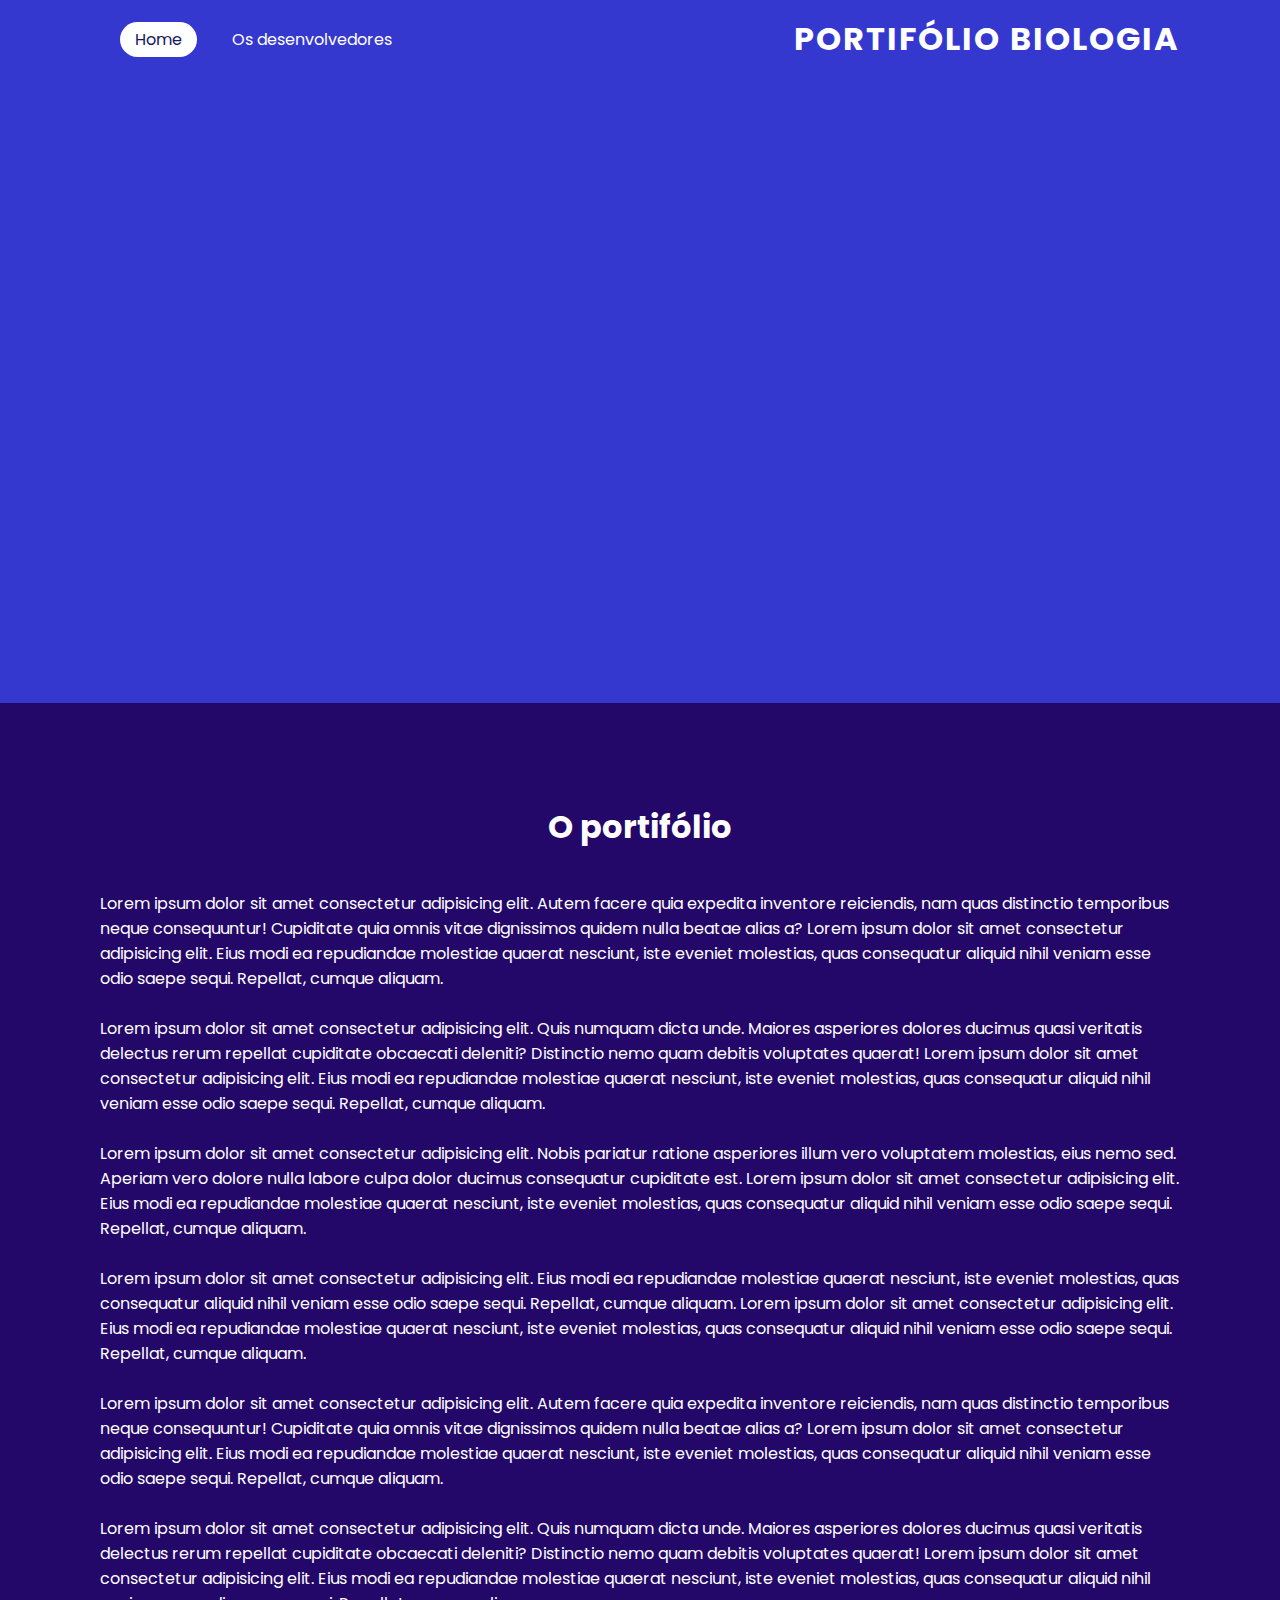
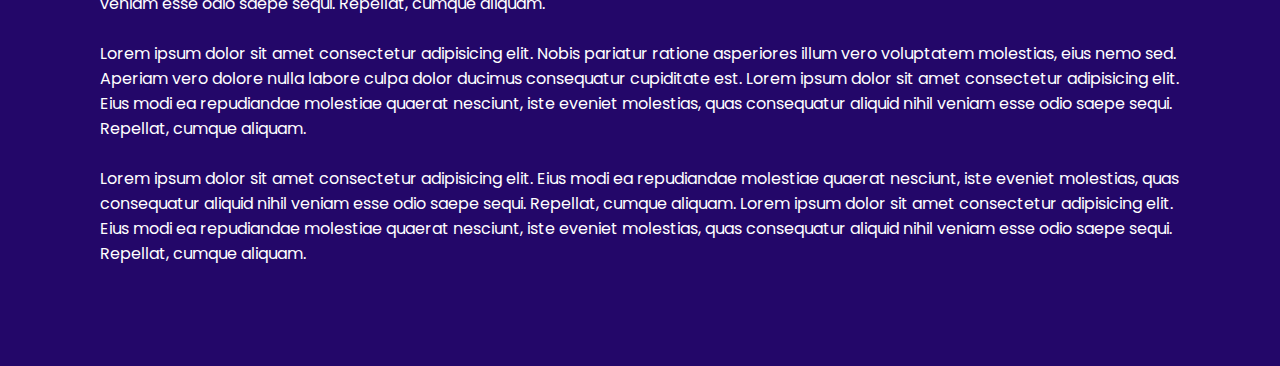
<file: Portif. Bio/index.html>
<!DOCTYPE html>
<html lang="pt-br">
<head>
    <meta charset="UTF-8">
    <meta http-equiv="X-UA-Compatible" content="IE=edge">
    <meta name="viewport" content="width=device-width, initial-scale=1.0">
    <link rel="stylesheet" href="style.css">
    <link rel="shortcut icon" href="assets/favicon.ico" type="image/x-icon">
    <title>Portifólio Biologia</title>
</head>
<body>
    <header>
        <ul class="menu">
            <li><a href="index.html" class="ON">Home</a></li>
            <li><a href="Menu/sobre_os_desenvolvedores/sobreDev.html">Os desenvolvedores</a></li>
        </ul>
        <a href="" class="logo">Portifólio biologia</a>
    </header>
    <main>
        <br>
        <br>
        <br>
        <br>
        <br>
        <br>
        <br>
        <br>
        <br>
        <br>
        <br>
        <br>
        <br>
        <br>
        <br>
        <br>
        <br>
        <br>
        <br>
        <br>
        <br>
        <br>
        <br>
        <br>
        <br>
        <div class="sec" id="portifolio">
            <center><h2 class="subtit">O portifólio</h2></center>
            <p>
                Lorem ipsum dolor sit amet consectetur adipisicing elit. Autem facere quia expedita inventore reiciendis, nam quas 
                distinctio temporibus neque consequuntur! Cupiditate quia omnis vitae dignissimos quidem nulla beatae alias a?
                Lorem ipsum dolor sit amet consectetur adipisicing elit. Eius modi ea repudiandae molestiae quaerat nesciunt, iste eveniet 
                molestias, quas consequatur aliquid nihil veniam esse odio saepe sequi. Repellat, cumque aliquam.
            </p>
            <br>
            <p>
                Lorem ipsum dolor sit amet consectetur adipisicing elit. Quis numquam dicta unde. Maiores asperiores dolores 
                ducimus quasi veritatis delectus rerum repellat cupiditate obcaecati deleniti? Distinctio nemo quam debitis voluptates quaerat!
                Lorem ipsum dolor sit amet consectetur adipisicing elit. Eius modi ea repudiandae molestiae quaerat nesciunt, iste eveniet 
                molestias, quas consequatur aliquid nihil veniam esse odio saepe sequi. Repellat, cumque aliquam.
            </p>
            <br>
            <p>
                Lorem ipsum dolor sit amet consectetur adipisicing elit. Nobis pariatur ratione asperiores illum vero voluptatem molestias, 
                eius nemo sed. Aperiam vero dolore nulla labore culpa dolor ducimus consequatur cupiditate est.
                Lorem ipsum dolor sit amet consectetur adipisicing elit. Eius modi ea repudiandae molestiae quaerat nesciunt, iste eveniet 
                molestias, quas consequatur aliquid nihil veniam esse odio saepe sequi. Repellat, cumque aliquam.
            </p>
            <br>
            <p>
                Lorem ipsum dolor sit amet consectetur adipisicing elit. Eius modi ea repudiandae molestiae quaerat nesciunt, iste eveniet 
                molestias, quas consequatur aliquid nihil veniam esse odio saepe sequi. Repellat, cumque aliquam.
                Lorem ipsum dolor sit amet consectetur adipisicing elit. Eius modi ea repudiandae molestiae quaerat nesciunt, iste eveniet 
                molestias, quas consequatur aliquid nihil veniam esse odio saepe sequi. Repellat, cumque aliquam.
            </p>
            <br>
            <p>
                Lorem ipsum dolor sit amet consectetur adipisicing elit. Autem facere quia expedita inventore reiciendis, nam quas 
                distinctio temporibus neque consequuntur! Cupiditate quia omnis vitae dignissimos quidem nulla beatae alias a?
                Lorem ipsum dolor sit amet consectetur adipisicing elit. Eius modi ea repudiandae molestiae quaerat nesciunt, iste eveniet 
                molestias, quas consequatur aliquid nihil veniam esse odio saepe sequi. Repellat, cumque aliquam.
            </p>
            <br>
            <p>
                Lorem ipsum dolor sit amet consectetur adipisicing elit. Quis numquam dicta unde. Maiores asperiores dolores 
                ducimus quasi veritatis delectus rerum repellat cupiditate obcaecati deleniti? Distinctio nemo quam debitis voluptates quaerat!
                Lorem ipsum dolor sit amet consectetur adipisicing elit. Eius modi ea repudiandae molestiae quaerat nesciunt, iste eveniet 
                molestias, quas consequatur aliquid nihil veniam esse odio saepe sequi. Repellat, cumque aliquam.
            </p>
            <br>
            <p>
                Lorem ipsum dolor sit amet consectetur adipisicing elit. Nobis pariatur ratione asperiores illum vero voluptatem molestias, 
                eius nemo sed. Aperiam vero dolore nulla labore culpa dolor ducimus consequatur cupiditate est.
                Lorem ipsum dolor sit amet consectetur adipisicing elit. Eius modi ea repudiandae molestiae quaerat nesciunt, iste eveniet 
                molestias, quas consequatur aliquid nihil veniam esse odio saepe sequi. Repellat, cumque aliquam.
            </p>
            <br>
            <p>
                Lorem ipsum dolor sit amet consectetur adipisicing elit. Eius modi ea repudiandae molestiae quaerat nesciunt, iste eveniet 
                molestias, quas consequatur aliquid nihil veniam esse odio saepe sequi. Repellat, cumque aliquam.
                Lorem ipsum dolor sit amet consectetur adipisicing elit. Eius modi ea repudiandae molestiae quaerat nesciunt, iste eveniet 
                molestias, quas consequatur aliquid nihil veniam esse odio saepe sequi. Repellat, cumque aliquam.
            </p>
        </div>
    </main>
</body>
</html>
</file>
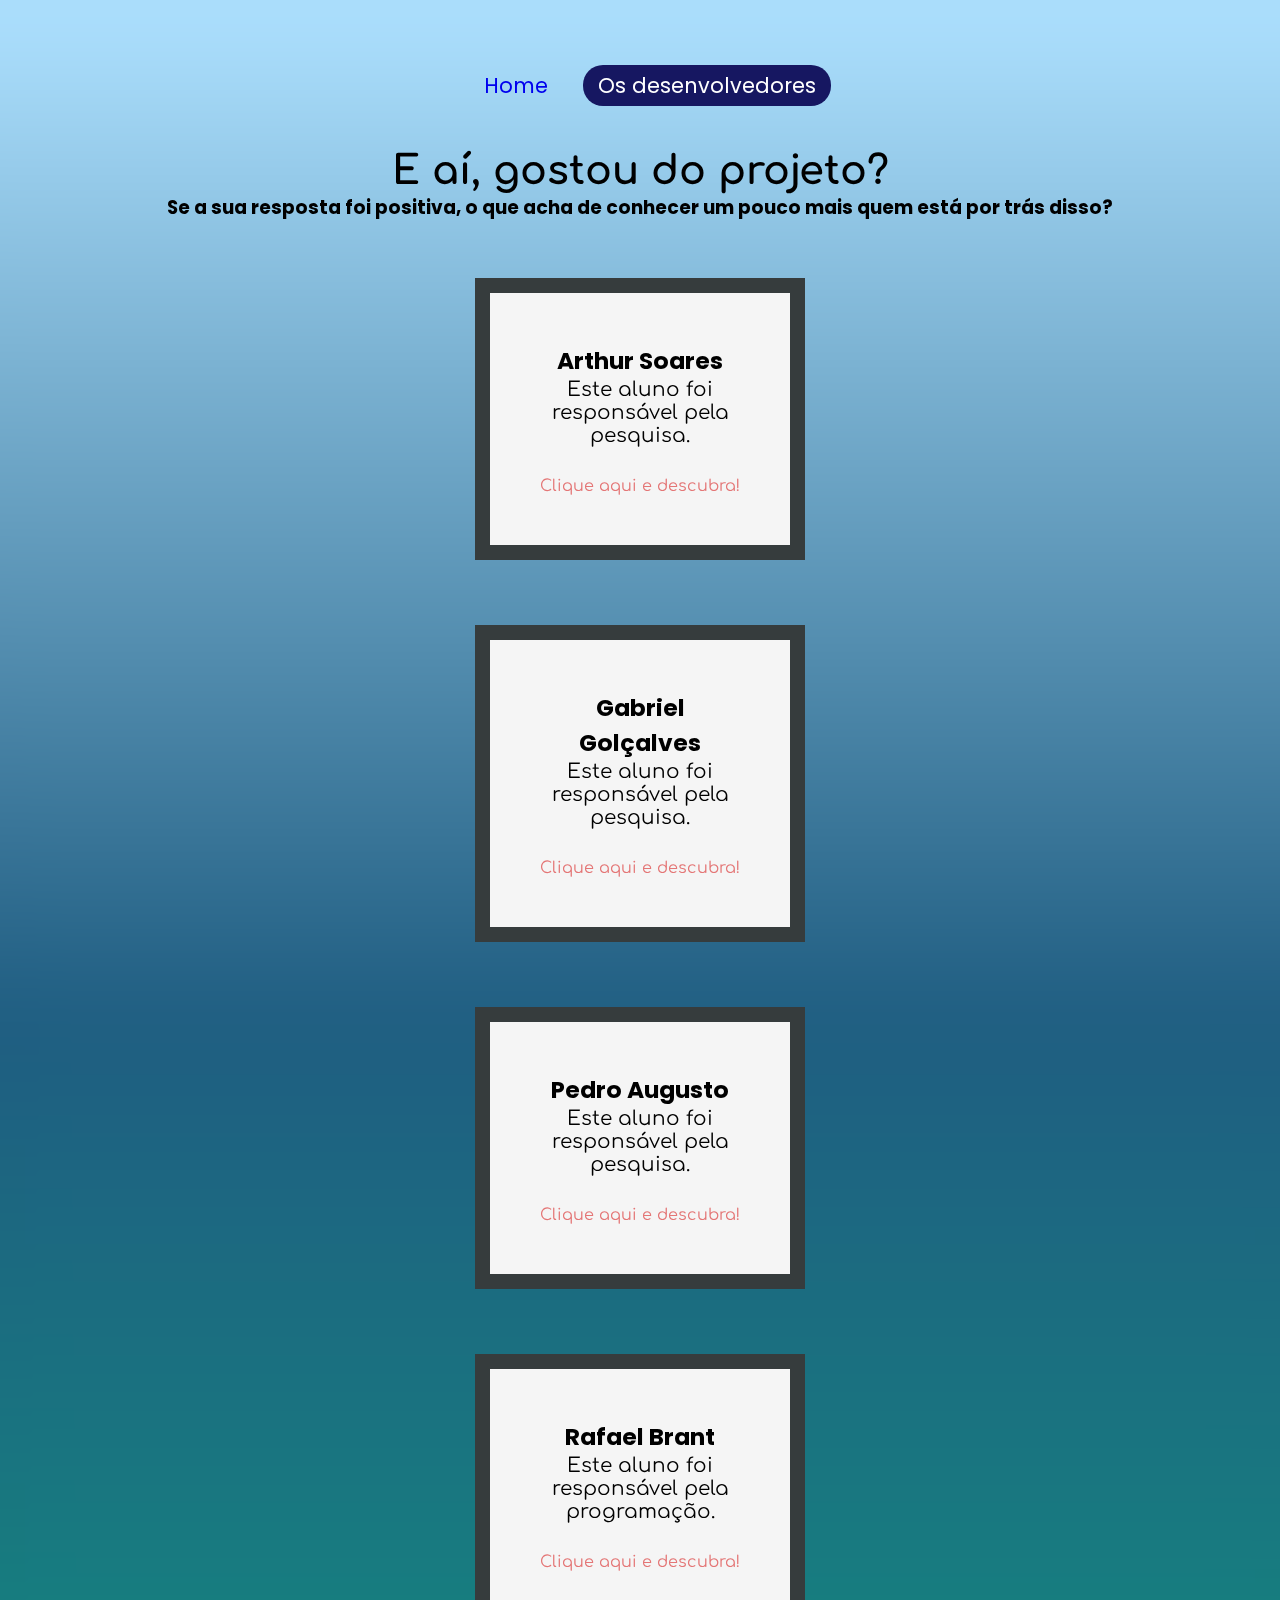
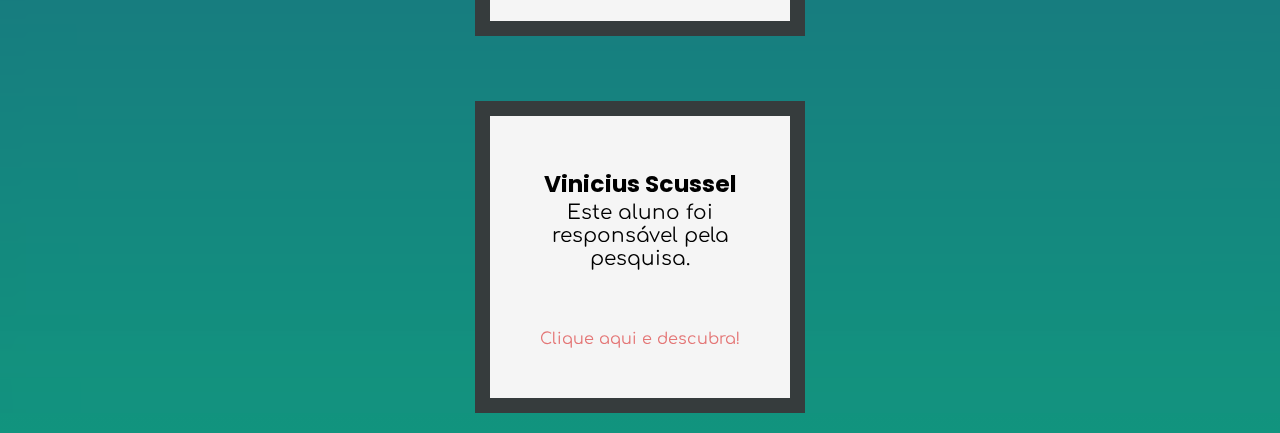
<file: Menu/sobre_os_desenvolvedores/sobreDev.html>
<!DOCTYPE html>
<html lang="pt-br">
<head>
    <meta charset="UTF-8">
    <meta http-equiv="X-UA-Compatible" content="IE=edge">
    <meta name="viewport" content="width=device-width, initial-scale=1.0">
    <link rel="shortcut icon" href="../../assets/favicon.ico" type="image/x-icon">
    <link rel="stylesheet" href="../../style.css">
    <title>Portifólio Biologia</title>
</head>
<body>
    <header>
        <div>
            <ul class="menu">
                <li><a href="../../index.html">Home</a></li>
                <li><a href="sobreDev.html" class="ON">Os desenvolvedores</a></li>
            </ul>
        </div>
    </header>
    <br>
    <main>
        <div>
            <center><h2 class="tit">E aí, gostou do projeto?</h3></center>
            <center>
                <h3 class="subtit">
                    Se a sua resposta foi positiva, o que acha de conhecer um pouco mais quem está por trás disso?
                </h3>
            </center>
        </div>
        <br>
        <br>
        <div>
            <div class="dev1">
                <h3>Arthur Soares</h3>
                <p class="textSobre">
                    Este aluno foi responsável pela pesquisa.
                </p>
                <br>
                <p class="hover1">Clique aqui e descubra!</p>
                <div class="sobreMim1">
                    <img src="../../assets/foto_arthur.png" alt="Arthur Soares">
                    <br>
                    <br>
                    <p class="textSobre">
                        Este sou eu! Tenho 16 anos, sou aluno do 1º ano do ensino médio no IFTM(Instituto Federal do Triângulo mineiro) Parque
                        tecnoloógico, situado dentro da cidade de Uberaba.
                    </p>
                    <p class="textSobre">
                        Minha participação nesse projeto foi na área de pesquisa, e ao finalizar, consegu concluir que:
                    </p>
                </div>
            </div>
            <br>
            <div class="dev2">
                <h3>Gabriel Golçalves</h3>
                <p class="textSobre">
                    Este aluno foi responsável pela pesquisa.
                </p>
                <br>
                <p class="hover2">Clique aqui e descubra!</p>
                <div class="sobreMim2">
                    <img src="../../assets/foto_gabriel.jpg" alt="Gabriel Golçalves">
                    <br>
                    <br>
                    <p class="textSobre">
                        Este sou eu! Tenho 16 anos, sou aluno do 1º ano do ensino médio no IFTM(Instituto Federal do Triângulo mineiro) Parque 
                        tecnoloógico, situado dentro da cidade de Uberaba.
                    </p>
                    <p class="textSobre">
                        Minha participação nesse projeto foi na área de pesquisa, e ao finalizar, consegu concluir que:
                    </p>
                </div>
            </div>
            <br>
            <div class="dev3">
                <h3>Pedro Augusto</h3>
                <p class="textSobre">
                    Este aluno foi responsável pela pesquisa.
                </p>
                <br>
                <p class="hover3">Clique aqui e descubra!</p>
                <div class="sobreMim3">
                    <img src="../../assets/foto_pedro.png" alt="Pedro Augusto">
                    <br>
                    <br>
                    <p class="textSobre">
                        Este sou eu! Tenho 16 anos, sou aluno do 1º ano do ensino médio no IFTM(Instituto Federal do Triângulo mineiro) Parque 
                        tecnoloógico, situado dentro da cidade de Uberaba.
                    </p>
                    <p class="textSobre">
                        Minha participação nesse projeto foi na área de pesquisa, e ao finalizar, consegu concluir que:
                    </p>
                </div>
            </div>
            <br>
            <div class="dev4">
                <h3>Rafael Brant</h3>
                <p class="textSobre">
                    Este aluno foi responsável pela programação.
                </p>
                <br>
                <p class="hover4">Clique aqui e descubra!</p>
                <div class="sobreMim4">
                    <img src="../../assets/foto_rafael.jpg" alt="Rafael Brant">
                    <br>
                    <br>
                    <p class="textSobre">
                        Este sou eu! Tenho 16 anos, sou aluno do 1º ano do ensino médio no IFTM(Instituto Federal do Triângulo mineiro) Parque 
                        tecnoloógico, situado dentro da cidade de Uberaba.
                    </p>
                    <p class="textSobre">
                        Minha participação nesse projeto foi na área de desenvolvimento web, e ao finalizar, consegu concluir que:
                    </p>
                </div>
            </div>
            <br>
            <div class="dev5">
                <h3>Vinicius Scussel</h3>
                <p class="textSobre">
                    Este aluno foi responsável pela pesquisa.
                </p>
                <br>
                <br>
                <p class="hover5">Clique aqui e descubra!</p>
                <div class="sobreMim5">
                    <img src="../../assets/foto_vinicius.jpg" alt="Vinicius Scussel">
                    <br>
                    <p class="textSobre">
                        Este sou eu! Tenho 16 anos, sou aluno do 1º ano do ensino médio no IFTM(Instituto Federal do Triângulo mineiro) Parque 
                        tecnoloógico, situado dentro da cidade de Uberaba.
                    </p>
                    <p class="textSobre">
                        Minha participação nesse projeto foi na área de desenvolvimento web, e ao finalizar, consegu concluir que:
                    </p>
                </div>
            </div>
        </div>
    </main>
    <script src="../../script2.js"></script>
</body>
</html>
</file>
<file: Portif. Bio/style.css>
/*Importando fontes*/
@import url('https://fonts.googleapis.com/css2?family=Poppins&display=swap');

/*Cores*/
:root{
    --branco: #fff;
    --sec-color: #230769;
    --background-color: rgb(53, 56, 207);
}

/*Zerando asformatações*/
*{
    margin: 0;
    padding: 0;
    box-sizing: border-box;
    font-family: 'Poppins';
}

body{
    background-color: var(--background-color);
}

/*Cabeçalho*/
header{
    top: 0;
    left: 0;
    

    width: 100%;
    display: flex;
    justify-content: space-between;
    align-items: center;
    padding: 15px 100px;
}

header .logo{
    color: var(--branco);
    font-weight: 700;
    font-size: 2em;
    text-transform: uppercase;
    text-decoration: none;
    letter-spacing: 2px;
}

header ul{
    display: flex;
    justify-content: center;
    align-items: center;
}

header ul li{
    list-style: none;
    margin-left: 20px;
}

header ul li a{
    text-decoration: none;
    padding: 6px 15px;
    color: var(--branco);
    border-radius: 20px;
}

header ul li a:hover,
header ul li a.ON {
    background-color: var(--branco);
    color: rgb(22, 23, 97);

}

/*main*/
.apresentacao{
    margin-top: 35vh;
}

.apresentacao a{
    background-color: #fff;
    color: rgb(22, 23, 97);
    text-decoration: none;
    text-transform: uppercase;
    padding: 20px;
    border-radius: 30px;
}

/*Portifólio*/
.sec{
    padding: 100px;
    background-color: var(--sec-color);
}

.sec h2{
    margin-bottom: 40px;
    font-size: 2em;
    color: var(--branco);
}

.sec p{
    font-size: 1em;
    color: var(--branco);
    
}
</file>
<file: style.css>
/*Importando fontes*/
@import url('https://fonts.googleapis.com/css2?family=Poppins&display=swap'); /**/
@import url('https://fonts.googleapis.com/css2?family=Comfortaa&family=Cormorant+Garamond&family=Fredoka+One&family=PT+Sans+Narrow&family=Press+Start+2P&family=Reem+Kufi+Fun&family=Rubik+Mono+One&family=Signika+Negative&family=Source+Code+Pro:ital@0;1&family=Space+Mono:ital@0;1&family=Teko&display=swap');
@import url('https://fonts.googleapis.com/css2?family=Cinzel&display=swap');
@import url('https://fonts.googleapis.com/css2?family=Open+Sans&display=swap');
@import url('https://fonts.googleapis.com/css2?family=Poppins&display=swap');
/*
font-family: 'Comfortaa', cursive;
font-family: 'Cormorant Garamond', serif;
font-family: 'Fredoka One', cursive;
font-family: 'Press Start 2P', cursive;
font-family: 'PT Sans Narrow', sans-serif;
font-family: 'Reem Kufi Fun', sans-serif;
font-family: 'Rubik Mono One', sans-serif;
font-family: 'Signika Negative', sans-serif;
font-family: 'Source Code Pro', monospace;
font-family: 'Space Mono', monospace;
font-family: 'Teko', sans-serif;
font-family: 'Cinzel', serif;
font-family: 'Open Sans', sans-serif;
font-family: 'Poppins', sans-serif;
*/
/*Cores*/
:root{
    --branco: #fff;
    --sec-color: #230769;
    --cor-borda: rgb(53, 56, 207);
}

*{
    margin: 0;
    padding: 0;
}

body{
    background: linear-gradient(rgb(174, 225, 255), rgb(31, 93, 129), rgb(17, 148, 126));
    background-repeat: no-repeat;
    backdrop-filter: blur(40px);
}

/*Cabeçalho*/
header{
    display: flex;
    align-items: center;
    align-content: center;
    justify-content: center;
    padding-bottom: 100px;
    font-family: 'poppins';
}

header div div#PRH{
    margin-bottom: 400px;
}

header div{
    position: relative;
    top: 70px;
    display: flex;
    align-items: center;
    align-content: space-around;
    justify-content: space-around;
    flex-direction: column;
}

header div ul{
    display: flex;
    justify-content: center;
    align-items: center;
}

header div ul li{
    list-style: none;
    margin-left: 20px;
}

header div ul li a{
    text-decoration: none;
    padding: 6px 15px;
    border-radius: 20px;
    font-size: 1.3em;
}

header div ul li a:hover,
header div ul li a.ON {
    transition: .6s;
    background-color: rgb(22, 23, 97);
    color: var(--branco);

}

/*desenvolvedores*/
.dev1,
.dev2,
.dev3,
.dev4,
.dev5{
    padding: 50px;
    margin: 20px;
    width: 200px;

    border: 15px solid rgb(54, 60, 61);
    background-color: #f5f5f5;
    text-align: center;
    margin-left: auto;
    margin-right: auto;
    font-size: 20px;
}

.dev1 h3,
.dev2 h3,
.dev3 h3,
.dev4 h3,
.dev5 h3
{
    font-family: 'poppins';
}

.dev1 .textSobre,
.dev2 .textSobre,
.dev3 .textSobre,
.dev4 .textSobre,
.dev5 .textSobre
{
    font-size: 20px;
}

.sobreMim1 .textSobre,
.sobreMim2 .textSobre,
.sobreMim3 .textSobre,
.sobreMim4 .textSobre,
.sobreMim5 .textSobre
{
    font-size: 20px;
}

.hover1,
.hover2,
.hover3,
.hover4,
.hover5{
    color: rgb(228, 118, 118);
    font-size: 0.8em;
}

.hover1.active,
.hover2.active,
.hover3.active,
.hover4.active,
.hover5.active{
    display: none;
}

.sobreMim1,
.sobreMim2,
.sobreMim3,
.sobreMim4,
.sobreMim5{
    display: none;
}

.sobreMim1.active,
.sobreMim2.active,
.sobreMim3.active,
.sobreMim4.active,
.sobreMim5.active{
    display: inline-block;
}


.dev1:hover,
.dev2:hover,
.dev3:hover,
.dev4:hover,
.dev5:hover{
    transition: .6s;
    transform: scale(1.1);
}

.dev1.active,
.dev2.active,
.dev3.active,
.dev4.active,
.dev5.active{
    width: 800px;
}

.dev1 .sobreMim1 img,
.dev2 .sobreMim2 img,
.dev3 .sobreMim3 img,
.dev4 .sobreMim4 img,
.dev5 .sobreMim5 img{
    height: 310px;
    border: 3px solid var(--cor-borda);
    border-radius: 20px;
}

main div{
    font-family: 'Poppins';
}

/*Formatação da página*/
#PRH{
    padding-top: 100px;
}
.sexuada{
    display: flex;
    align-items: center;
    align-content: space-around;
    justify-content: space-around;
    flex-direction: row;
}
.sexuada div{
    display: flex;
    align-items: center;
    align-content: space-around;
    justify-content: space-around;
    flex-direction: column;
    padding: 100px;
    max-width: 1000px;
}

.meiose{
    display: flex;
    align-items: center;
    align-content: space-around;
    justify-content: space-around;
    flex-direction: row;
}
.meiose div{
    display: flex;
    align-items: center;
    align-content: space-around;
    justify-content: space-around;
    flex-direction: column;
    padding: 10px;
    max-width: 1000px;
}

.assexuada{
    display: flex;
    align-items: center;
    align-content: space-around;
    justify-content: space-around;
    flex-direction: row;
}
.muitadivpqp{
    display: flex;
    align-items: center;
    align-content: space-around;
    justify-content: space-around;
    flex-direction: column;
}
.muitadivpqp div{
    display: flex;
    flex-direction: column;
    align-items: center;
    justify-content: space-around;
    align-content: space-around;
    padding: 10px;
    max-width: 1400px;
}
.bacterias{
    border-radius: 900px;
    width: 700px;
}

/*ANIMAÇÂO (NÂO ME PERGUNTA O QUE EU FIZ)*/
.waveTextAnimated {
    display: flex;
    flex-direction: row;
    font-size: 80px;
}
.waveTextAnimated span {
    display: inline-block;
    -webkit-animation: wave-text 1s ease-in-out infinite;
    animation: wave-text 1s ease-in-out infinite;
}
.waveTextAnimated span:nth-of-type(1) {
    -webkit-animation-delay: 0s;
            animation-delay: 0s;
  }
.waveTextAnimated span:nth-of-type(2) {
    -webkit-animation-delay: 0.1s;
            animation-delay: 0.1s;
  }
.waveTextAnimated span:nth-of-type(3) {
    -webkit-animation-delay: 0.2s;
            animation-delay: 0.2s;
  }
.waveTextAnimated span:nth-of-type(4) {
    -webkit-animation-delay: 0.3s;
            animation-delay: 0.3s;
  }
.waveTextAnimated span:nth-of-type(5) {
    -webkit-animation-delay: 0.4s;
            animation-delay: 0.4s;
  }
.waveTextAnimated span:nth-of-type(6) {
    -webkit-animation-delay: 0.5s;
            animation-delay: 0.5s;
  }
.waveTextAnimated span:nth-of-type(7) {
    -webkit-animation-delay: 0.6s;
            animation-delay: 0.6s;
  }
.waveTextAnimated span:nth-of-type(8) {
    -webkit-animation-delay: 0.7s;
            animation-delay: 0.7s;
  }
@-webkit-keyframes wave-text {
    00% {
      transform: translateY(0em);
    }
    60% {
      transform: translateY(-0.6em);
    }
    100% {
      transform: translateY(0em);
    }
  }
   
@keyframes wave-text {
    00% {
      transform: translateY(0em);
    }
    60% {
      transform: translateY(-0.6em);
    }
    100% {
      transform: translateY(0em);
    }
}

[data-anime] {
    opacity: 0;
    transition: .3s;
}
  
[data-anime="left"] {
    transform: translate3d(-50px, 0, 0);
}
  
[data-anime="right"] {
    transform: translate3d(50px, 0, 0);
}
  
[data-anime="top"] {
    transform: translate3d(0, -50px, 0);
}

[data-anime="bottom"] {
    transform: translate3d(0, 50px, 0);
}

[data-anime].animate {
    opacity: 1;
    transform: translate3d(0px, 0px, 0px);
}

/*FORMATAÇÂO DAS PRINCIPAIS CLASSES INDEPENDENTES*/
h1{
    font-size: 80px;
}
h2{
    font-family: 'Comfortaa';
    font-size: 40px;
}
p{
    font-family: 'Comfortaa';
    font-size: 35px;
}
#BIO{
    border-bottom: 2px solid white;
}
</file>
